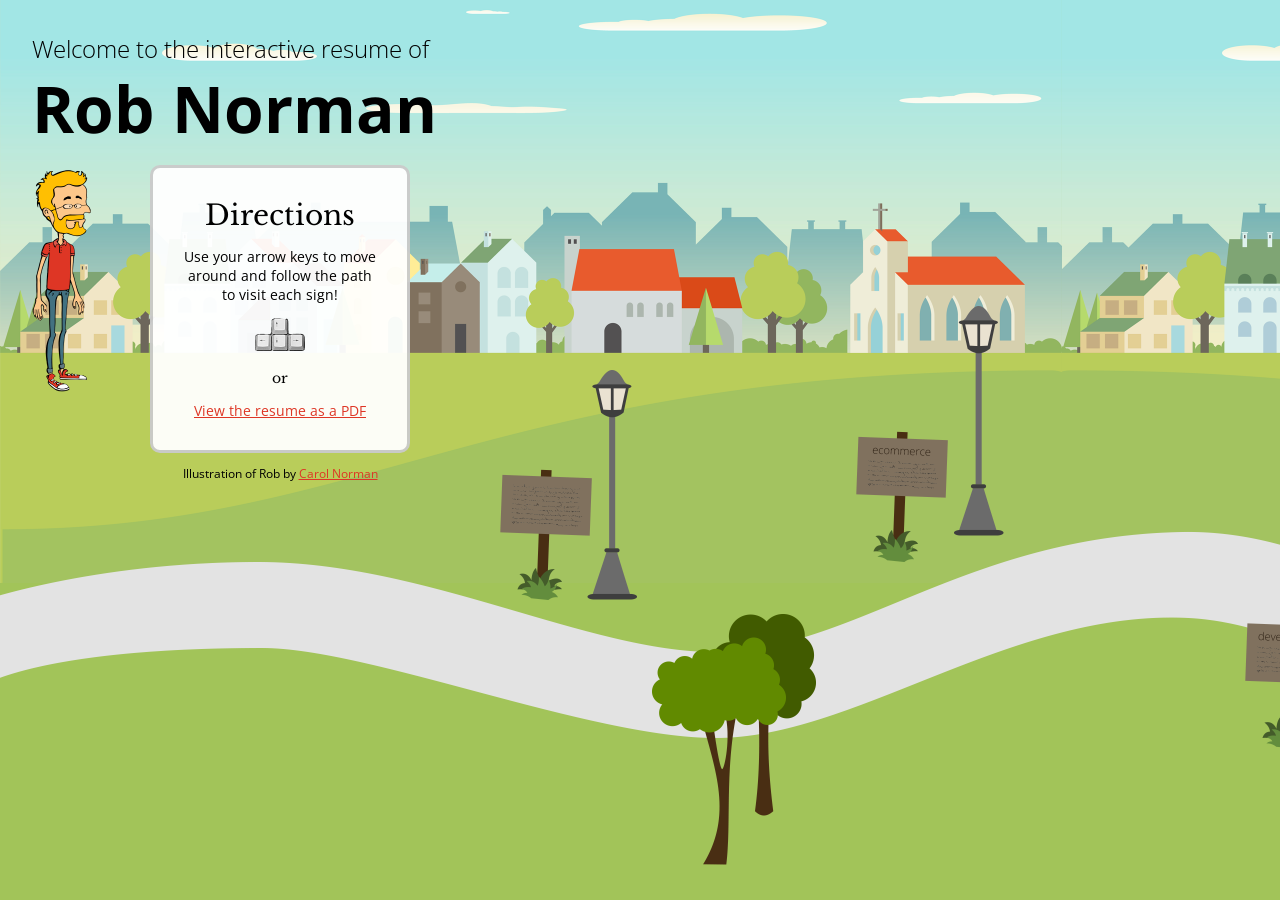
<file: static/index.html>
<!doctype html>
<html>
    <head>
        <meta charset="utf-8">
        <meta http-equiv="x-ua-compatible" content="ie=edge">
        <title>BOLD</title>
        <meta name="description" content="">
        <meta name="viewport" content="width=device-width, initial-scale=1">

		<link href="http://fonts.googleapis.com/css?family=Open+Sans:300,400,700|Libre+Baskerville" rel="stylesheet" type="text/css">

        <link rel="stylesheet" href="css/normalize.css">
        <link rel="stylesheet" href="css/main.css">
    </head>
    <body>

		<main>
			
			<section class="intro">
				
				<hgroup>
					<h2>Welcome to the interactive resume of</h2>
					<h1>Rob Norman</h1>
				</hgroup>
				
				<div class="directions">
					<div>
						<h3>Directions</h3>
						<p>Use your arrow keys to move around and follow the path to visit each sign!</p>
						<img src="img/arrowkeys.png" alt="" width="50" height="33">
						<p class="or">or</p>
						<p><a href="robnorman_resume.pdf" target="_blank">View the resume as a PDF</a></p>
					</div>
					<p class="credit">Illustration of Rob by <a href="http://carolime.net" target="_blank">Carol Norman</a></p>
				</div>
				
			</section>
			
			<section class="objects">

				<div class="rob"></div>
	
				<img src="img/objects/sign_bio.png" alt="" id="sign_bio" width="137" height="230">
				<img src="img/objects/sign_ecommerce.png" alt="" id="sign_ecommerce" width="148" height="256">
				<img src="img/objects/sign_development.png" alt="" id="sign_development" width="140" height="246">
				<img src="img/objects/sign_integration.png" alt="" id="sign_integration" width="92" height="131">
				<img src="img/objects/sign_skills.png" alt="" id="sign_skills" width="143" height="237">
				<img src="img/objects/sign_worksamples.png" alt="" id="sign_worksamples" width="155" height="234">
				<img src="img/objects/sign_workhistory.png" alt="" id="sign_workhistory" width="147" height="230">
				<img src="img/objects/sign_bold.png" alt="" id="sign_bold" width="92" height="130">
	
				<img src="img/objects/tree_1.png" alt="" id="tree_1" width="164" height="251">
				<img src="img/objects/tree_2.png" alt="" id="tree_2" width="147" height="206">
				<img src="img/objects/tree_3.png" alt="" id="tree_3" width="247" height="266">
				<img src="img/objects/tree_4.png" alt="" id="tree_4" width="339" height="252">
	
			</section>
			
			<section class="resumebox">
				
				<article role="bio">
					<h3>Bio</h3>
					
					<p>My name is Rob Norman and I've been involved in web integration and development for twelve years. I have a passion for writing elegant and efficient code with a focus on maintainable structure. I enjoy the opportunity to tackle complex problems, seeing them as an opportunity to learn and to improve my process.</p>
	
					<p>I have experience working in team environments and I am an outgoing and friendly individual. I enjoy collaborating with others to accomplish the best result possible.</p>
				</article>
				
				<article role="ecommerce">
					<h3>Ecommerce</h3>
					
					<p>For the past 5 years I have worked almost exclusively on ecommerce websites. My work on these sites has lead me through a wide variety of projects positioned up and down the stack. Everything from custom javascript workarounds for missing front-end features in Bigcommerce to a PHP-based application that converts exported product or order data from one store into formats required by another.</p>
						
					<p>I have played a lead role in creating over a dozen applications that extend Bigcommerce functionality using their API in order to provide very specific custom functionality for a client.</p>
					
				</article>
				
				<article role="development">
					<h3>Development</h3>
					
					<p>I have created several PHP/MySQL/AJAX based web applications for internal use by the Canadian Air Force. I also have experience using several popular rapid development frameworks including Codeigniter, CakePHP and Ruby on Rails.</p>
	
					<p>I have set up development environments in OSX, Linux and Windows and I am comfortable developing on any one of these.</p>
	
					<p>I use Git for my personal version control and I also have experience with Subversion.</p>
					
				</article>
				
				<article role="integration">
					<h3>Integration</h3>
					
					<p>I have extensive experience using the full range of front-end development tools including HTML, CSS and JavaScript to create pages that are attractive, standards compliant and compatible with all major browsers. I understand the importance of organized, maintainable and well documented code. I have worked with and created custom themes for several popular content management systems such as Wordpress and Bigcommerce.</p>
					
				</article>
				
				<article role="skills">
					<h3>Skills</h3>
					
					<ul>
						<li>PHP/MySQL</li>
						<li>HTML/CSS/JavaScript</li>
						<li>jQuery</li>
						<li>Rapid Development Frameworks and the MVC design pattern
							<ul>
								<li>Specific experience with CodeIgniter, CakePHP and Ruby on Rails</li>
							</ul>
						</li>
						<li>HTTP request methods and AJAX</li>
						<li>Understanding of Cross-site scripting and how to prevent it</li>
						<li>Version control
							<ul>
								<li>Specific experience with Git and Subversion</li>
							</ul>
						</li>
						<li>Relational database design</li>
						<li>Object Orientation and related concepts including Inheritance and Polymorphism</li>
						<li>Data structures such as linked lists/binary trees</li>
						<li>Understanding of sorting algorithms and recursion</li>
						<li>Java</li>
						<li>Some C, C++ and C#</li>
						<li>Some Python and Ruby</li>
						<li>Ability to avoid rod spinning while playing foosball</li>
						<li>Excellent at the classic arcade game Snake
							<ul>
								<li>Built a browser-based version of it: <a href="http://walrusk.com/worm" target="_blank">walrusk.com/worm</a></li>
								<li>Unfortunately not quite as good as my wife, who holds the high score</li>
							</ul>
						</li>
					</ul>
					
				</article>
				
				<article role="worksamples">
					<h3>Work Samples</h3>
									
					<ul>
						
						<li><a href="http://normandev.com" target="_blank">normandev.com</a> - Simple portfolio site<br>
							Features:
							<ul>
								<li>A preview of some projects I have worked on outside of Sprout Commerce</li>
							</ul>
						</li>
						
						<li><a href="http://cron0.com" target="_blank">cron0.com</a> - Stopwatch<br>
							Features:
							<ul>
								<li>Built with CodeIgniter</li>
								<li>Timing data is stored in MySQL (i.e. does not rely on client-side timing).</li>
								<li>Able to time multiple things simultaneously and provide a running total (e.g. <a href="http://cron0.com/QmHHU" target="_blank">cron0.com/QmHHU</a>) </li>
								<li>Read only link for sharing with others (e.g. <a href="http://cron0.com/M933T/read" target="_blank">cron0.com/M933T/read</a>)</li>
							</ul>
						</li>
						<li><a href="http://jump.walrusk.com" target="_blank">jump.walrusk.com</a> - Photo blog<br>
							Features:
							<ul>
								<li>Responsive</li>
								<li>Automatic paging</li>
								<li>Ability to send a photograph to a specific email address that will automatically resize and post the image</li>
							</ul>
						</li>
						<li><a href="http://animaleyedr.com" target="_blank">animaleyedr.com</a> - Client website (Contracted by a design firm who provided a PSD of the design)<br>
							Features:
							<ul>
								<li>Responsive</li>
								<li>Contact form</li>
								<li>Lightbox image gallery using a jQuery plugin</li>
							</ul>
						</li>
					</ul>
					
				</article>
				
				<article role="workhistory">
					<h3>Work History</h3>
					
					<p>
						<strong>Contracted/Freelance Web Developer</strong><br>
						February 2009 to Present<br>
						Position: A wide range of tasks ranging from database design and server-side programming to front-end design and integration.
					</p>
	
					<p>
						<strong>Mate1.com Inc.</strong><br>
						August 2009 to September 2010<br>
						Position: Web Designer and Integrator
					</p>
					
					<p>
						<strong>RedstoneX</strong><br>
						April 2009 to August 2009<br>
						Position: Web Designer and Developer.
					</p>
					
					<p>
						<strong>Canadian Forces School of Aerospace Studies</strong><br>
						May 2007 to April 2009<br>
						Position: Web Developer and Designer, responsible for the creation and maintenance of the online portion of the Air Force Officer Development Program (AFOD).
					</p>
					
					<p>
						<strong>Computer Science Student at U of M</strong><br>
						January 2006 to April 2009<br>
						Studied Computer Science at the U of M but left early after my third year to pursue other goals.
					</p>
									
					<p><em>References available upon request.</em></p>
					
				</article>
				
			</section>
			
		</main>

        <script src="http://ajax.googleapis.com/ajax/libs/jquery/1.11.3/jquery.min.js"></script>
        <script>window.jQuery || document.write('<script src="js/jquery-1.11.3.min.js"><\/script>')</script>
        <script src="js/main.js"></script>
    </body>
</html>
</file>
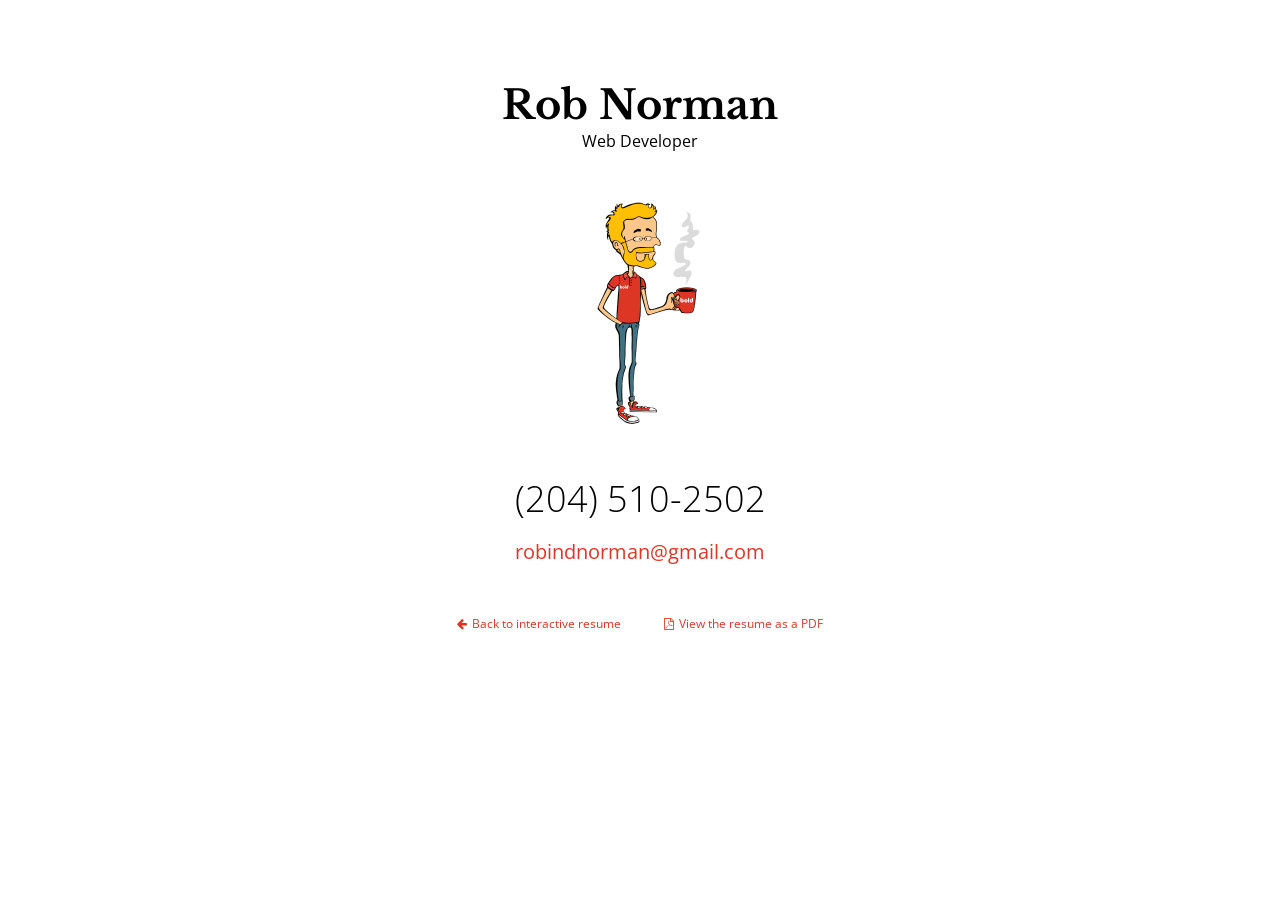
<file: rob.html>
<!doctype html>
<html>
    <head>
        <meta charset="utf-8">
        <meta http-equiv="x-ua-compatible" content="ie=edge">
        <title>Rob Norman's Resume</title>
        <meta name="description" content="">
        <meta name="viewport" content="width=device-width, initial-scale=1">

		<link href="//fonts.googleapis.com/css?family=Open+Sans:300,400,700|Libre+Baskerville" rel="stylesheet" type="text/css">
		<link rel="stylesheet" href="https://maxcdn.bootstrapcdn.com/font-awesome/4.5.0/css/font-awesome.min.css">

        <link rel="stylesheet" href="css/normalize.css">
		<link rel="stylesheet" href="css/rob.css">
    </head>
    <body>

		<main>
			
			
			
			<h1>Rob Norman</h1>
			<h2>Web Developer</h2>
			
			<div class="rob"></div>
			
			<p class="phone">(204) 510-2502</p>
			<p><a href="mailto:robindnorman@gmail.com">robindnorman@gmail.com</a></p>
			
			<p class="backlinks">
				<a href="index.php" target="_blank"><i class="fa fa-arrow-left"></i> Back to interactive resume</a>
				<a href="robnorman_resume.pdf" target="_blank" class="pdf"><i class="fa fa-file-pdf-o"></i> View the resume as a PDF</a>
			</p>
			
		</main>
		
    </body>

</html>
</file>
<file: static/css/main.css>
body {
	font-family:'Open Sans', sans-serif;
	background:#a2e6e5;
	background:-moz-linear-gradient(top, #a2e6e5 40%, #a2c459 40%);
	background:-webkit-linear-gradient(top, #a2e6e5 40%,#a2c459 40%);
	background:linear-gradient(to bottom, #a2e6e5 40%,#a2c459 40%);
	filter:progid:DXImageTransform.Microsoft.gradient( startColorstr='#a2e6e5', endColorstr='#a2c459',GradientType=0 );
	height:100vh;
}

h1,h2,h3,h4,h5,h6 {
	font-family:'Open Sans', sans-serif;
	font-weight:400;
	margin:0;
}

h1 {
	font-size:4em;
	font-weight:700;
}

h3 {
	font-family:'Libre Baskerville', serif;
	font-size:2em;
}

main {
	background:url('../img/bg.png') no-repeat;
	background-size:4000px 893px;
	width:4000px; height:893px;
	overflow:hidden;
}

/* INTRODUCTION */

.intro {
	padding:2em;
}

.intro h2 {
	font-size:1.5em;
	font-weight:300;
}

a {
	color:#DE3625;
}

.directions {
	position:absolute;
	top:165px;
	left:150px;
	width:260px;
	font-size:14px;
	text-align:center;
}

.directions > div {
	background:rgba(255,255,255,.95);
	border:3px solid rgba(0,0,0,.2);
	padding:30px;
	border-radius:10px;
}

.directions .credit {
	font-size:12px;
}

.directions p:last-child {
	margin-bottom:0;
}

.directions .or {
	font-family:'Libre Baskerville', serif;
}


/* RESUME BOX */

.resumebox {
	position:fixed;
	left:20px; top:20px;
	width:400px;
	z-index:50;
	max-height:585px;
	overflow:auto;
}

.resumebox article {
	background:rgba(255,255,255,.9);
	border-top:4px solid rgba(0,0,0,.3);
	border-bottom:4px solid rgba(0,0,0,.3);	
	display:none;
	padding:30px;
	line-height:1.6;
}

.resumebox article > ul {
	padding-left:20px;
}

.resumebox p { margin-bottom:0; }

/* ROB */
.rob {
	background:url('../img/robwalk.png') -720px 0;
	background-size:960px 222px;
	width:120px; height:222px;
	position:absolute;
	left:10px; top:170px;
}

.rob.flippedx {
	-moz-transform:scaleX(-1);
    -webkit-transform:scaleX(-1);
    transform:scaleX(-1);
    filter:FlipH;
    -ms-filter:"FlipH";
}

.rob.walking {
	background-position:0 0;
	animation:walk 600ms steps(6) infinite;
}

@keyframes walk {
	100% {
		background-position:-720px;
	}
}

@keyframes walkflipped {
	100% {
		background-position:0;
	}
}

/* SCENE PROPS */
.objects img {
	position:absolute;
	left:0; top:0;
	cursor:pointer;
}

#sign_bio { left:500px; top:370px; }
#sign_ecommerce { left:856px; top:306px; }
#sign_development { left:1245px; top:503px; }
#sign_integration { left:1695px; top:558px; }
#sign_skills { left:2228px; top:490px; }
#sign_worksamples { left:2794px; top:614px; }
#sign_workhistory { left:3243px; top:385px; }
#sign_bold { left:3875px; top:400px; }

#tree_1 { left:652px; top:614px; }
#tree_2 { left:1497px; top:634px; }
#tree_3 { left:1851px; top:470px; }
#tree_4 { left:2492px; top:413px; }
</file>
<file: css/rob.css>
main {
	font-family:'Open Sans', sans-serif;
	text-align:center;
	font-size:20px;
	padding:80px 0 30px;
}

h1 {
	font-family:'Libre Baskerville', serif;
	margin:0;
}

h2 {
	margin:0;
	font-weight:normal;
	font-size:16px;
}

a {
	color:#DE3625;
	text-decoration:none;
}

a:hover {
	text-decoration:underline;
}

p {
	margin:10px 0;
}

.rob {
	background:url('../img/robwalk.png') -840px 0;
	background-size:960px 222px;
	width:120px; height:222px;
	margin:50px auto;
}

.phone {
	font-size:36px;
	font-weight:300;
	padding:0 0 5px;
}

.backlinks {
	font-size:12px;
	margin:50px 0 0;
}

.backlinks a {
	margin:0 20px;
}

.backlinks i {
	margin-right:2px;
}

.pdf {
	margin-left:-2px;
}
</file>
